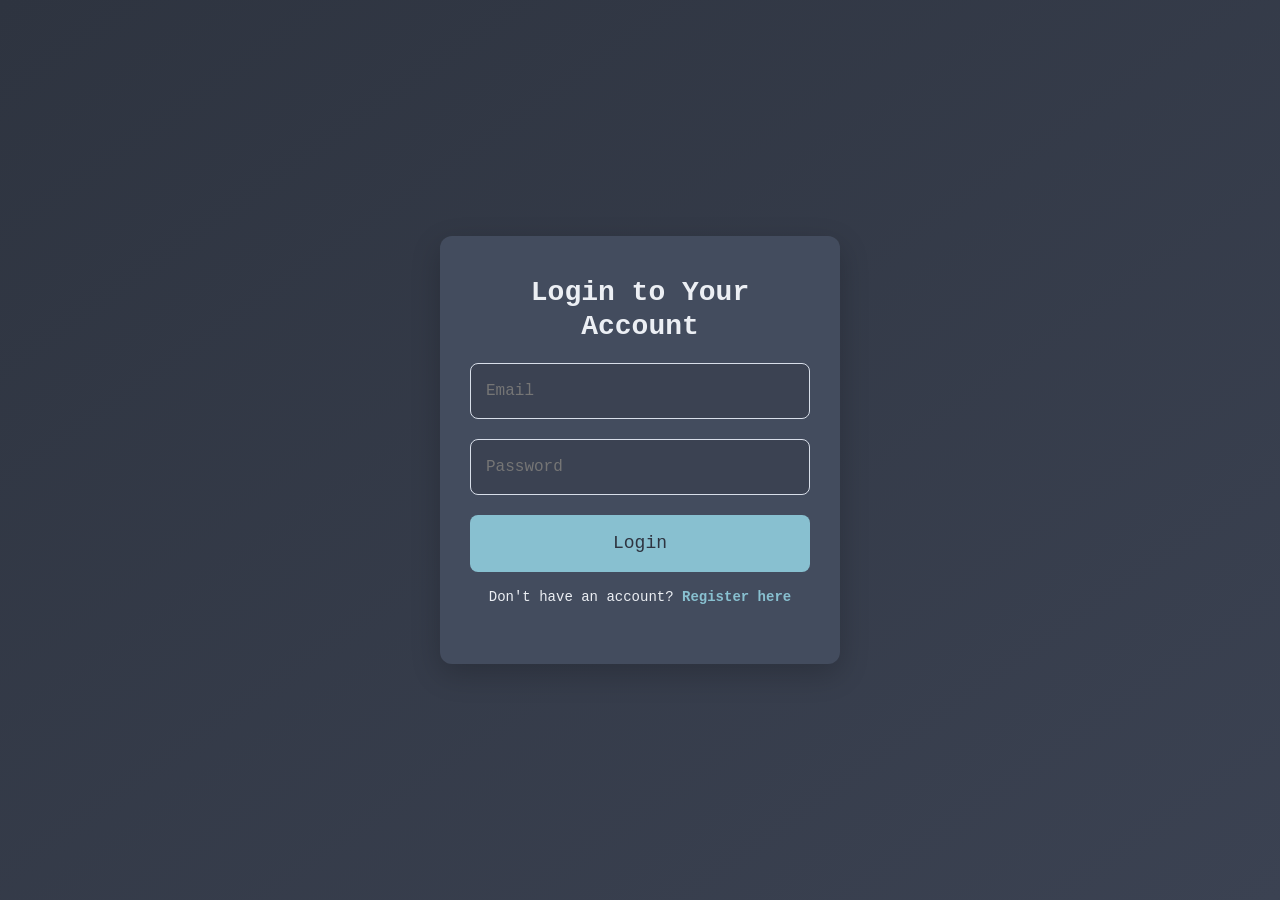
<file: login.html>
<!DOCTYPE html>
<html lang="en">
<head>
    <meta charset="UTF-8">
    <meta name="viewport" content="width=device-width, initial-scale=1.0">
    <title>LibreFly - Login</title>
    <!-- Bootstrap CSS -->
    <link href="https://cdn.jsdelivr.net/npm/bootstrap@5.3.0-alpha1/dist/css/bootstrap.min.css" rel="stylesheet">
    <style>
        /* Reset and Base Styles */
        * {
            margin: 0;
            padding: 0;
            box-sizing: border-box;
        }

        body {
            font-family: 'Courier New', Courier, monospace; /* Monospaced font for a nerdy look */
            background-color: #2e3440; /* Dark background for minimal aesthetic */
            display: flex;
            justify-content: center;
            align-items: center;
            height: 100vh;
            padding: 20px;
            background: linear-gradient(to bottom right, #2e3440, #3b4252); /* Soft gradient */
        }

        .container {
            background-color: #434c5e; /* Slightly lighter shade for the container */
            padding: 40px 30px;
            border-radius: 12px;
            box-shadow: 0 10px 30px rgba(0, 0, 0, 0.2);
            width: 100%;
            max-width: 400px;
        }

        h2 {
            text-align: center;
            color: #eceff4; /* Soft light color for header */
            font-size: 28px;
            font-weight: bold;
            margin-bottom: 20px;
        }

        form {
            display: flex;
            flex-direction: column;
            gap: 20px;
        }

        input[type="text"],
        input[type="password"] {
            padding: 15px;
            font-size: 16px;
            border: 1px solid #d8dee9; /* Light border color for inputs */
            border-radius: 8px;
            background-color: #3b4252;
            color: #eceff4;
            transition: border-color 0.3s, box-shadow 0.3s;
        }

        input:focus {
            border-color: #88c0d0; /* Soft blue for focus */
            box-shadow: 0 0 5px rgba(136, 192, 208, 0.5);
            outline: none;
        }

        .btn {
            background-color: #88c0d0; /* Soft blue button */
            color: #2e3440;
            padding: 15px;
            font-size: 18px;
            border: none;
            border-radius: 8px;
            cursor: pointer;
            transition: background-color 0.3s, transform 0.2s;
        }

        .btn:hover {
            background-color: #81a1c1; /* Slightly darker blue on hover */
            transform: translateY(-2px);
        }

        .btn:active {
            transform: translateY(0);
        }

        .register-link {
            text-align: center;
            font-size: 14px;
            color: #eceff4;
            margin-top: 15px;
        }

        .register-link a {
            color: #88c0d0;
            text-decoration: none;
            font-weight: bold;
        }

        .register-link a:hover {
            text-decoration: underline;
        }

        /* Responsive Design */
        @media (max-width: 480px) {
            .container {
                padding: 30px 20px;
            }

            h2 {
                font-size: 24px;
            }

            .btn {
                font-size: 16px;
                padding: 12px;
            }
        }

        /* For Tablets */
        @media (max-width: 768px) {
            h2 {
                font-size: 26px;
            }

            .btn {
                font-size: 17px;
            }
        }
    </style>
</head>
<body>
    <div class="container">
        <h2>Login to Your Account</h2>

        <!-- Updated Form to Submit to login.php -->
        <form action="login.php" method="POST">
            <input type="text" name="email" placeholder="Email" required>
            <input type="password" name="password" placeholder="Password" required>
            <button type="submit" class="btn w-100">Login</button>
        </form>
        
        <div class="register-link">
            <p>Don't have an account? <a href="register.html">Register here</a></p>
        </div>
    </div>

    <!-- Bootstrap JS (Optional for extra interactivity) -->
    <script src="https://cdn.jsdelivr.net/npm/bootstrap@5.3.0-alpha1/dist/js/bootstrap.bundle.min.js"></script>
</body>
</html>
</file>
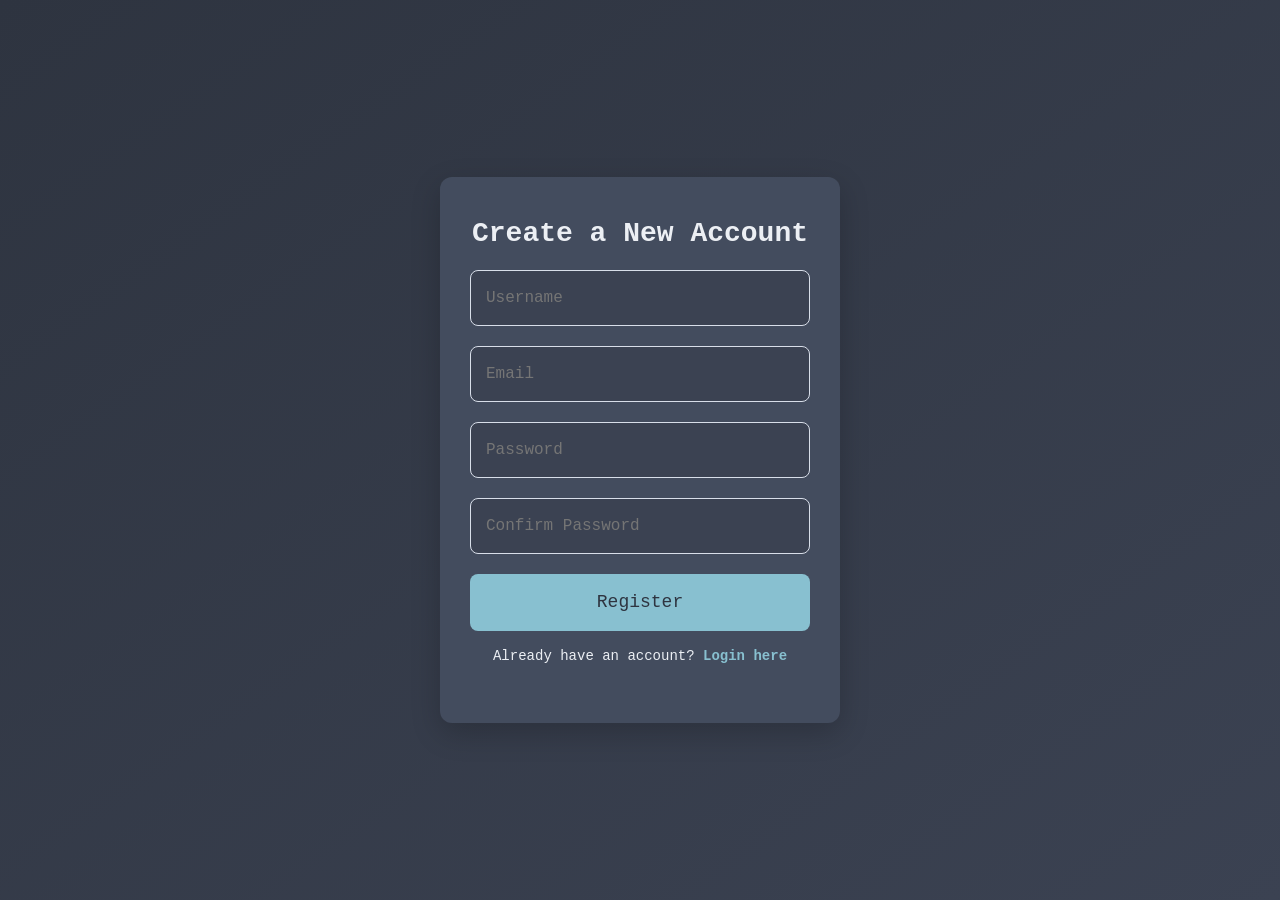
<file: register.html>
<!DOCTYPE html>
<html lang="en">
<head>
    <meta charset="UTF-8">
    <meta name="viewport" content="width=device-width, initial-scale=1.0">
    <title>LibreFly - Register</title>
    <!-- Bootstrap CSS -->
    <link href="https://cdn.jsdelivr.net/npm/bootstrap@5.3.0-alpha1/dist/css/bootstrap.min.css" rel="stylesheet">
    <style>
        /* Reset and Base Styles */
        * {
            margin: 0;
            padding: 0;
            box-sizing: border-box;
        }

        body {
            font-family: 'Courier New', Courier, monospace;
            background-color: #2e3440;
            display: flex;
            justify-content: center;
            align-items: center;
            height: 100vh;
            padding: 20px;
            background: linear-gradient(to bottom right, #2e3440, #3b4252);
        }

        .container {
            background-color: #434c5e;
            padding: 40px 30px;
            border-radius: 12px;
            box-shadow: 0 10px 30px rgba(0, 0, 0, 0.2);
            width: 100%;
            max-width: 400px;
        }

        h2 {
            text-align: center;
            color: #eceff4;
            font-size: 28px;
            font-weight: bold;
            margin-bottom: 20px;
        }

        form {
            display: flex;
            flex-direction: column;
            gap: 20px;
        }

        input[type="text"],
        input[type="password"],
        input[type="email"] {
            padding: 15px;
            font-size: 16px;
            border: 1px solid #d8dee9;
            border-radius: 8px;
            background-color: #3b4252;
            color: #eceff4;
            transition: border-color 0.3s, box-shadow 0.3s;
        }

        input:focus {
            border-color: #88c0d0;
            box-shadow: 0 0 5px rgba(136, 192, 208, 0.5);
            outline: none;
        }

        .btn {
            background-color: #88c0d0;
            color: #2e3440;
            padding: 15px;
            font-size: 18px;
            border: none;
            border-radius: 8px;
            cursor: pointer;
            transition: background-color 0.3s, transform 0.2s;
        }

        .btn:hover {
            background-color: #81a1c1;
            transform: translateY(-2px);
        }

        .btn:active {
            transform: translateY(0);
        }

        .login-link {
            text-align: center;
            font-size: 14px;
            color: #eceff4;
            margin-top: 15px;
        }

        .login-link a {
            color: #88c0d0;
            text-decoration: none;
            font-weight: bold;
        }

        .login-link a:hover {
            text-decoration: underline;
        }

        @media (max-width: 480px) {
            .container {
                padding: 30px 20px;
            }

            h2 {
                font-size: 24px;
            }

            .btn {
                font-size: 16px;
                padding: 12px;
            }
        }

        @media (max-width: 768px) {
            h2 {
                font-size: 26px;
            }

            .btn {
                font-size: 17px;
            }
        }
    </style>
</head>
<body>
    <div class="container">
        <h2>Create a New Account</h2>
        <form action="register.php" method="POST">
            <input type="text" name="username" placeholder="Username" required>
            <input type="email" name="email" placeholder="Email" required>
            <input type="password" name="password" placeholder="Password" required>
            <input type="password" name="confirm_password" placeholder="Confirm Password" required>
            <button type="submit" class="btn w-100">Register</button>
        </form>
        <div class="login-link">
            <p>Already have an account? <a href="login.html">Login here</a></p>
        </div>
    </div>

    <!-- Bootstrap JS (Optional for extra interactivity) -->
    <script src="https://cdn.jsdelivr.net/npm/bootstrap@5.3.0-alpha1/dist/js/bootstrap.bundle.min.js"></script>
</body>
</html>
</file>
